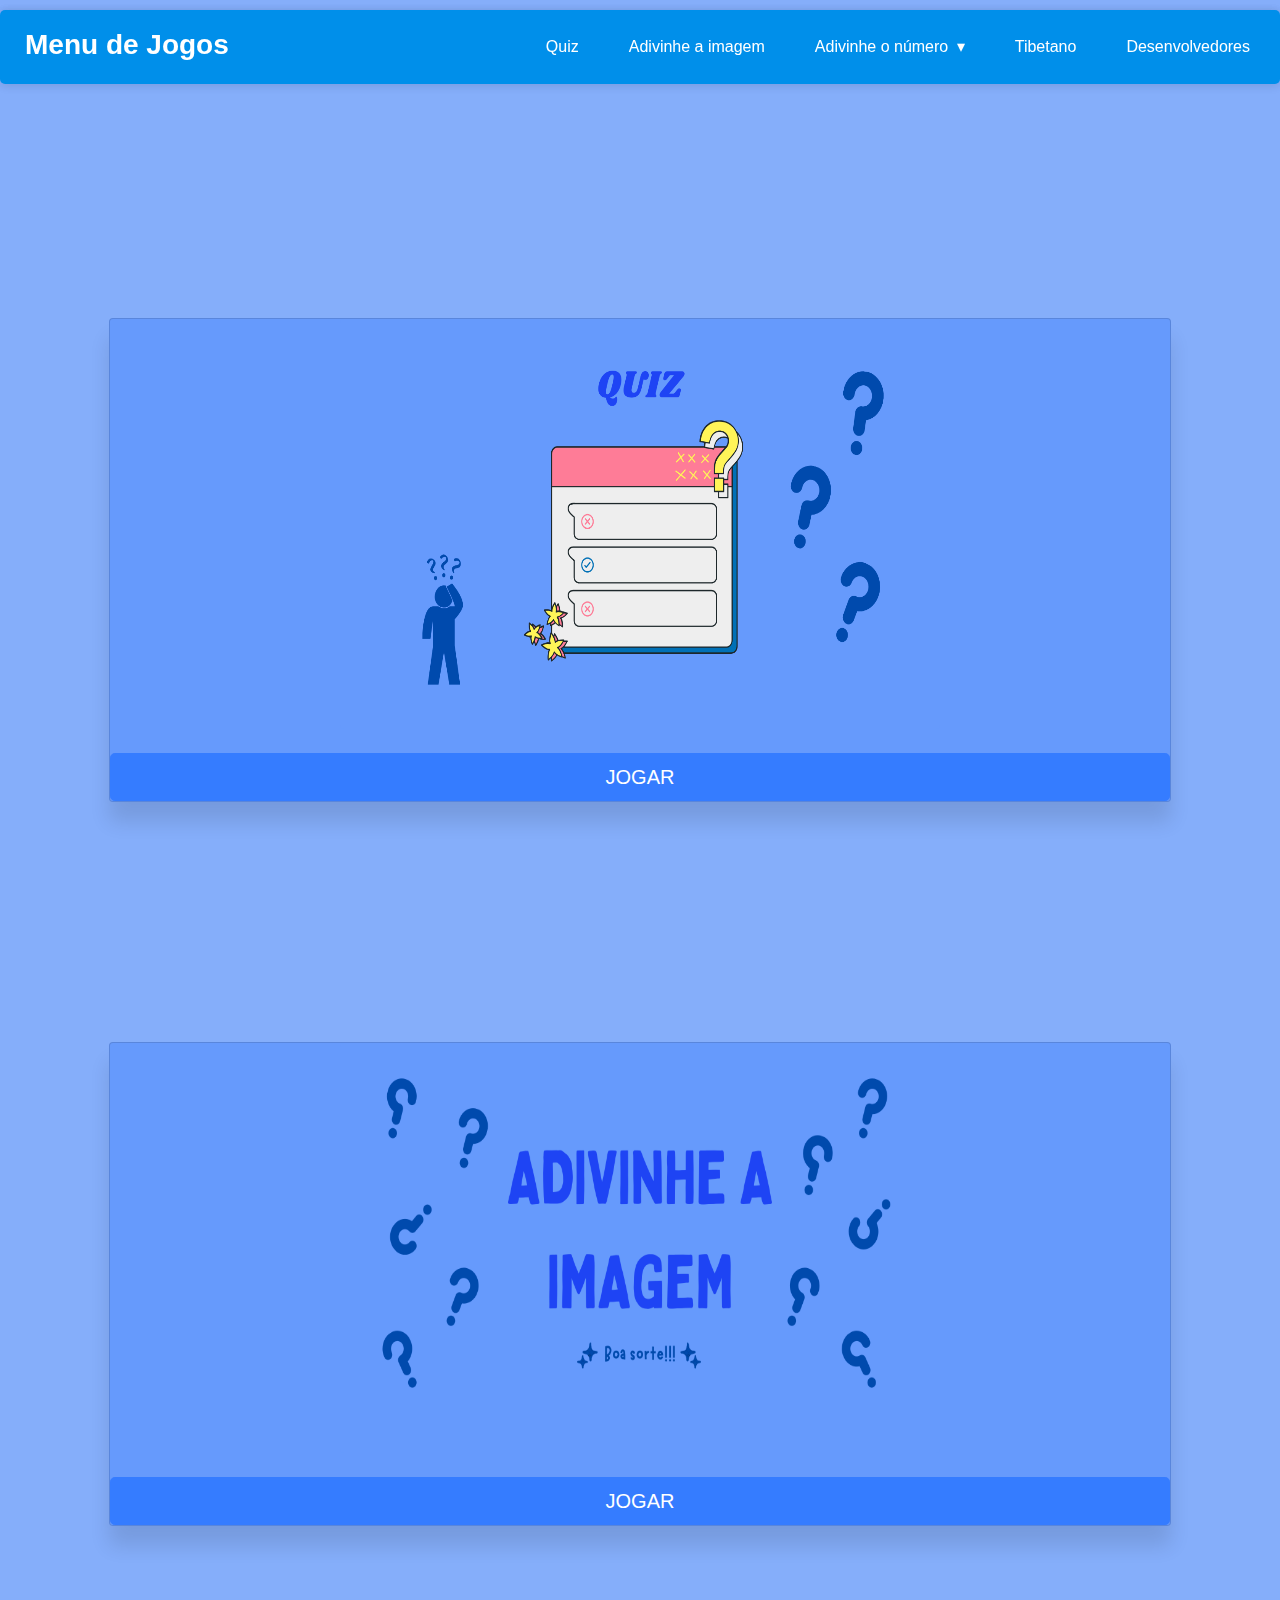
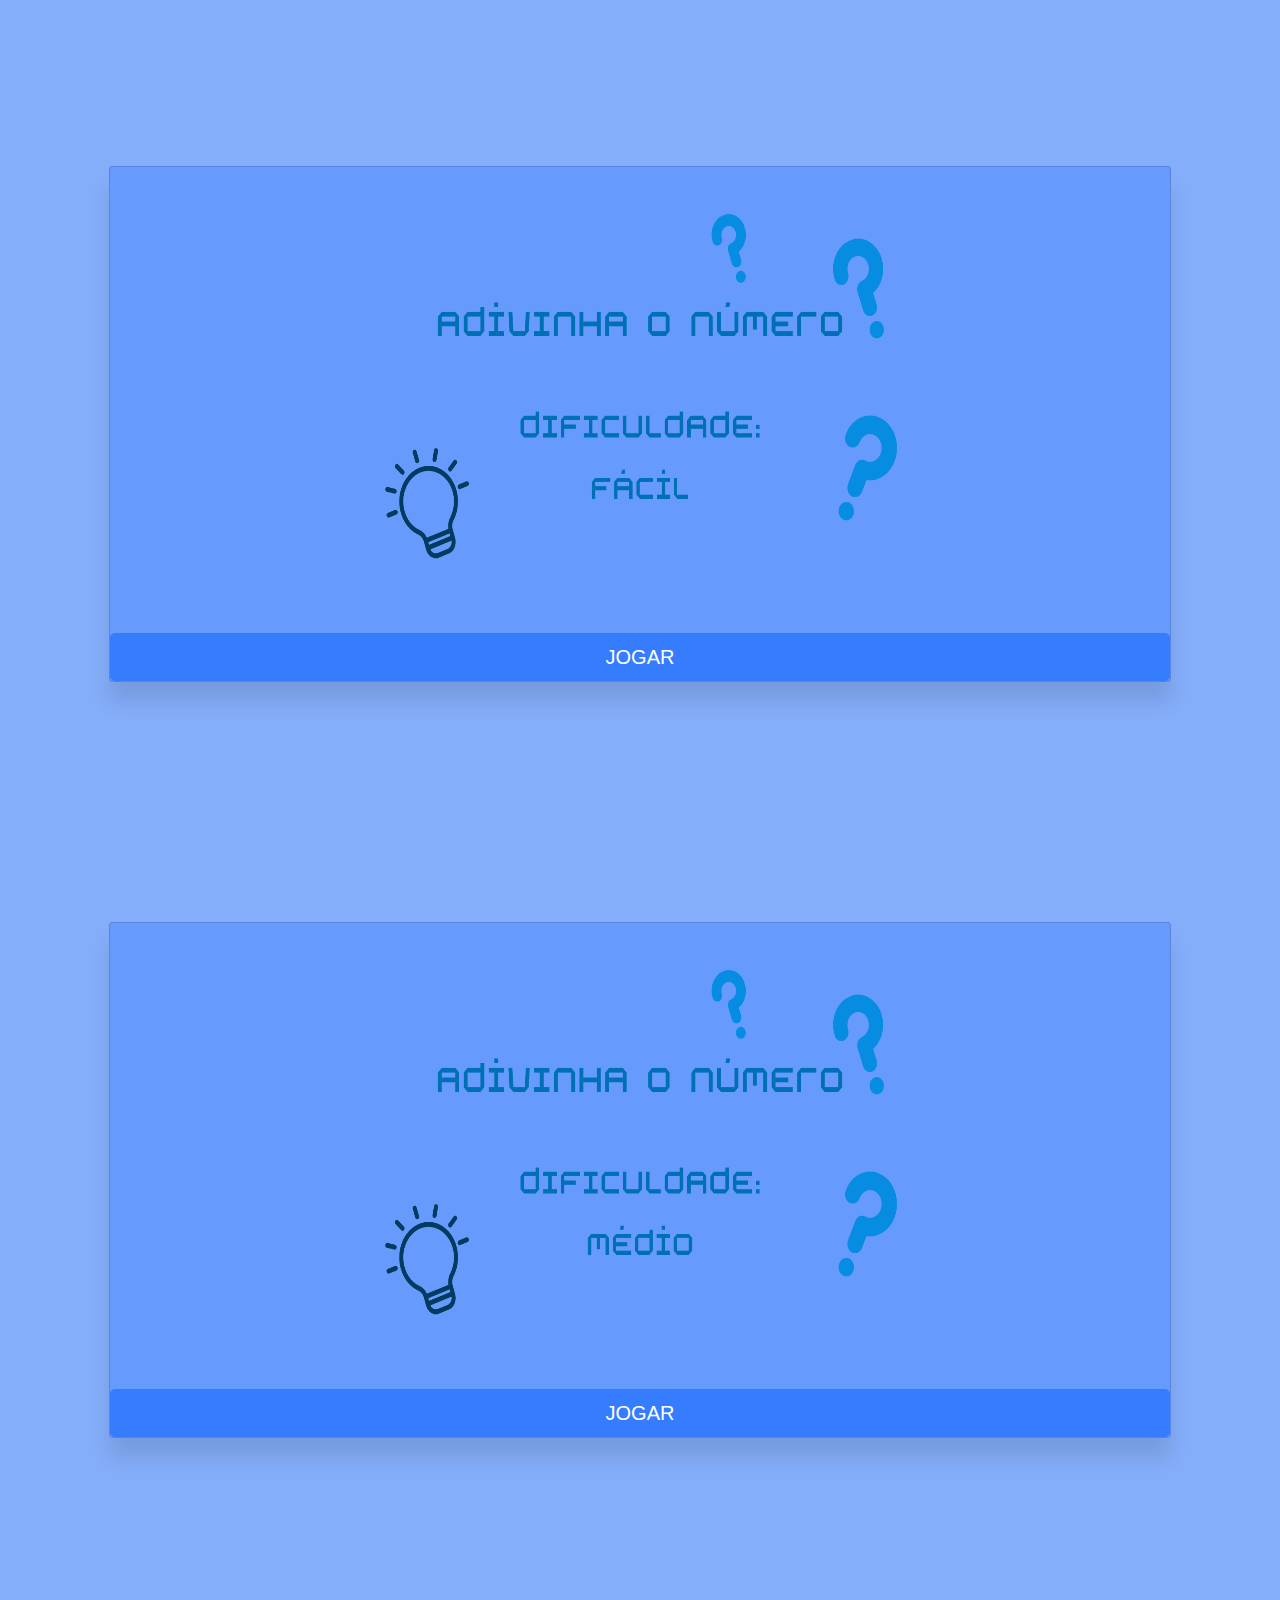
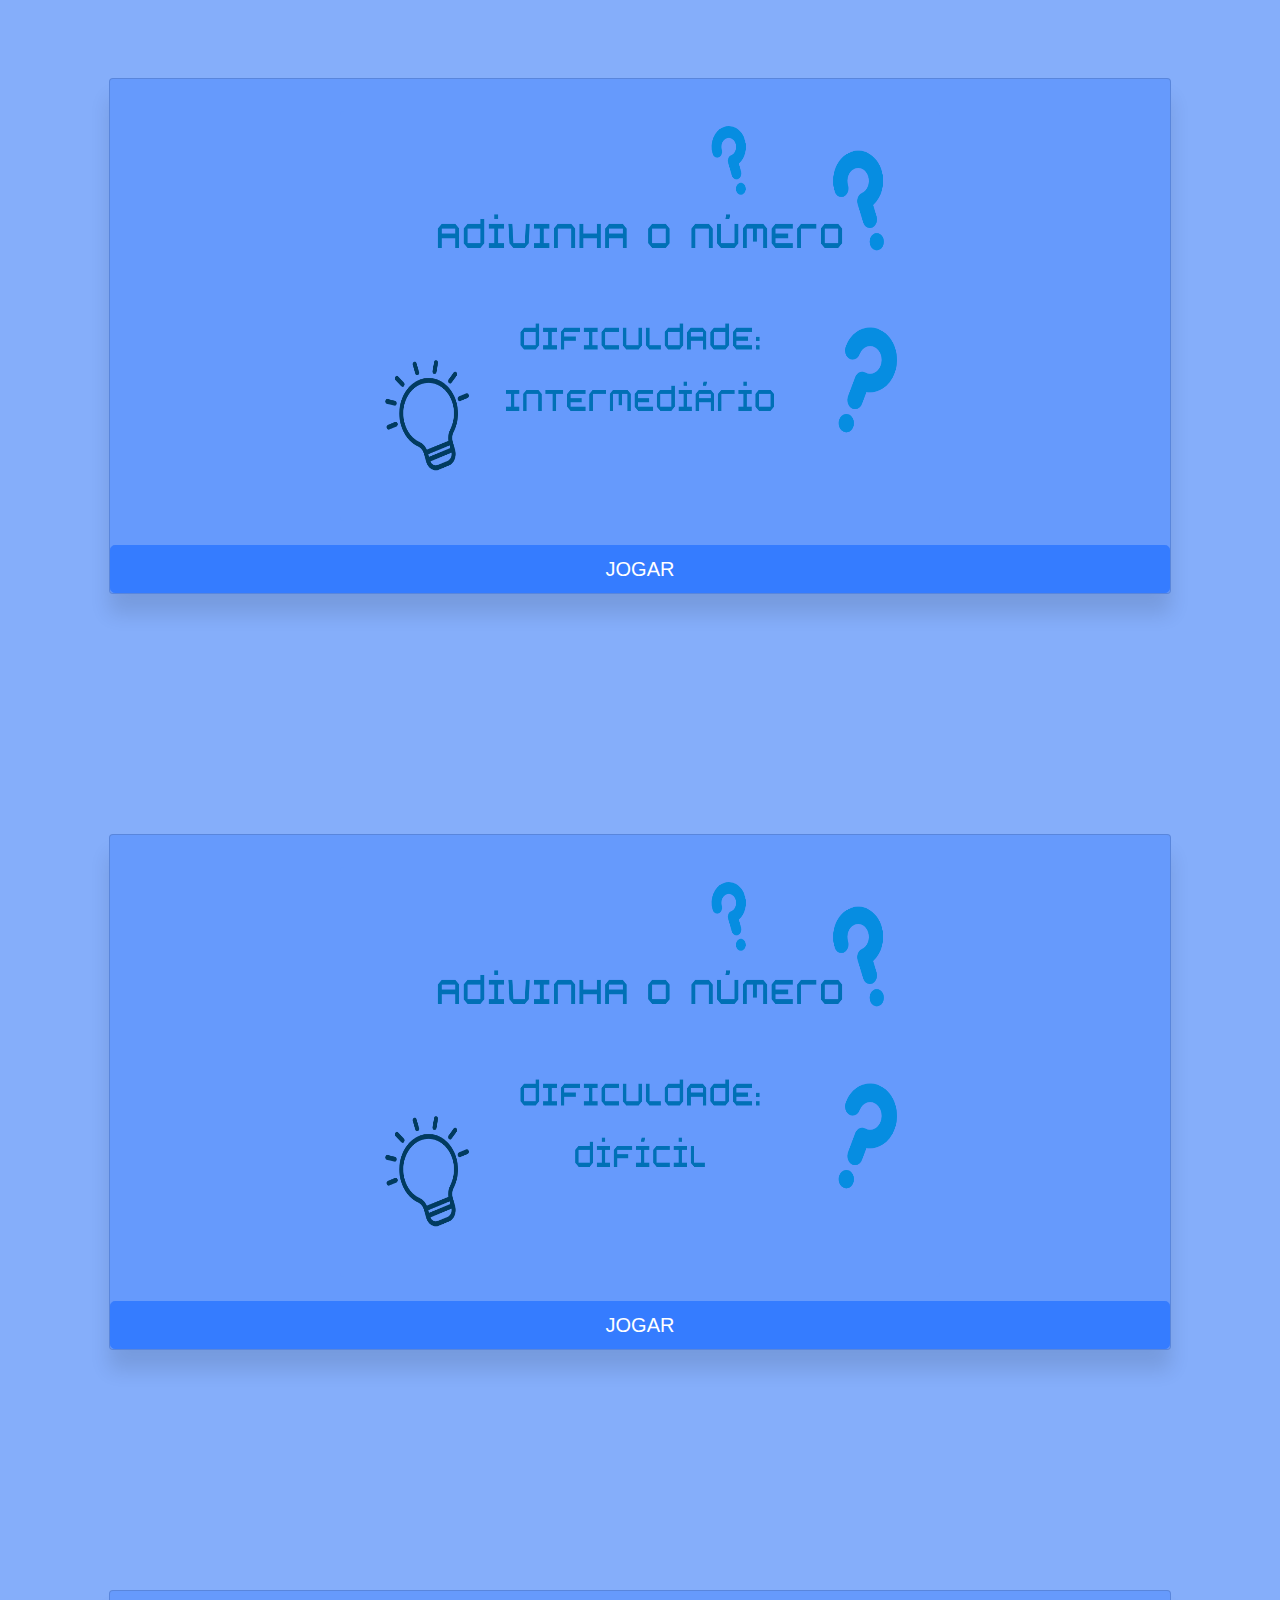
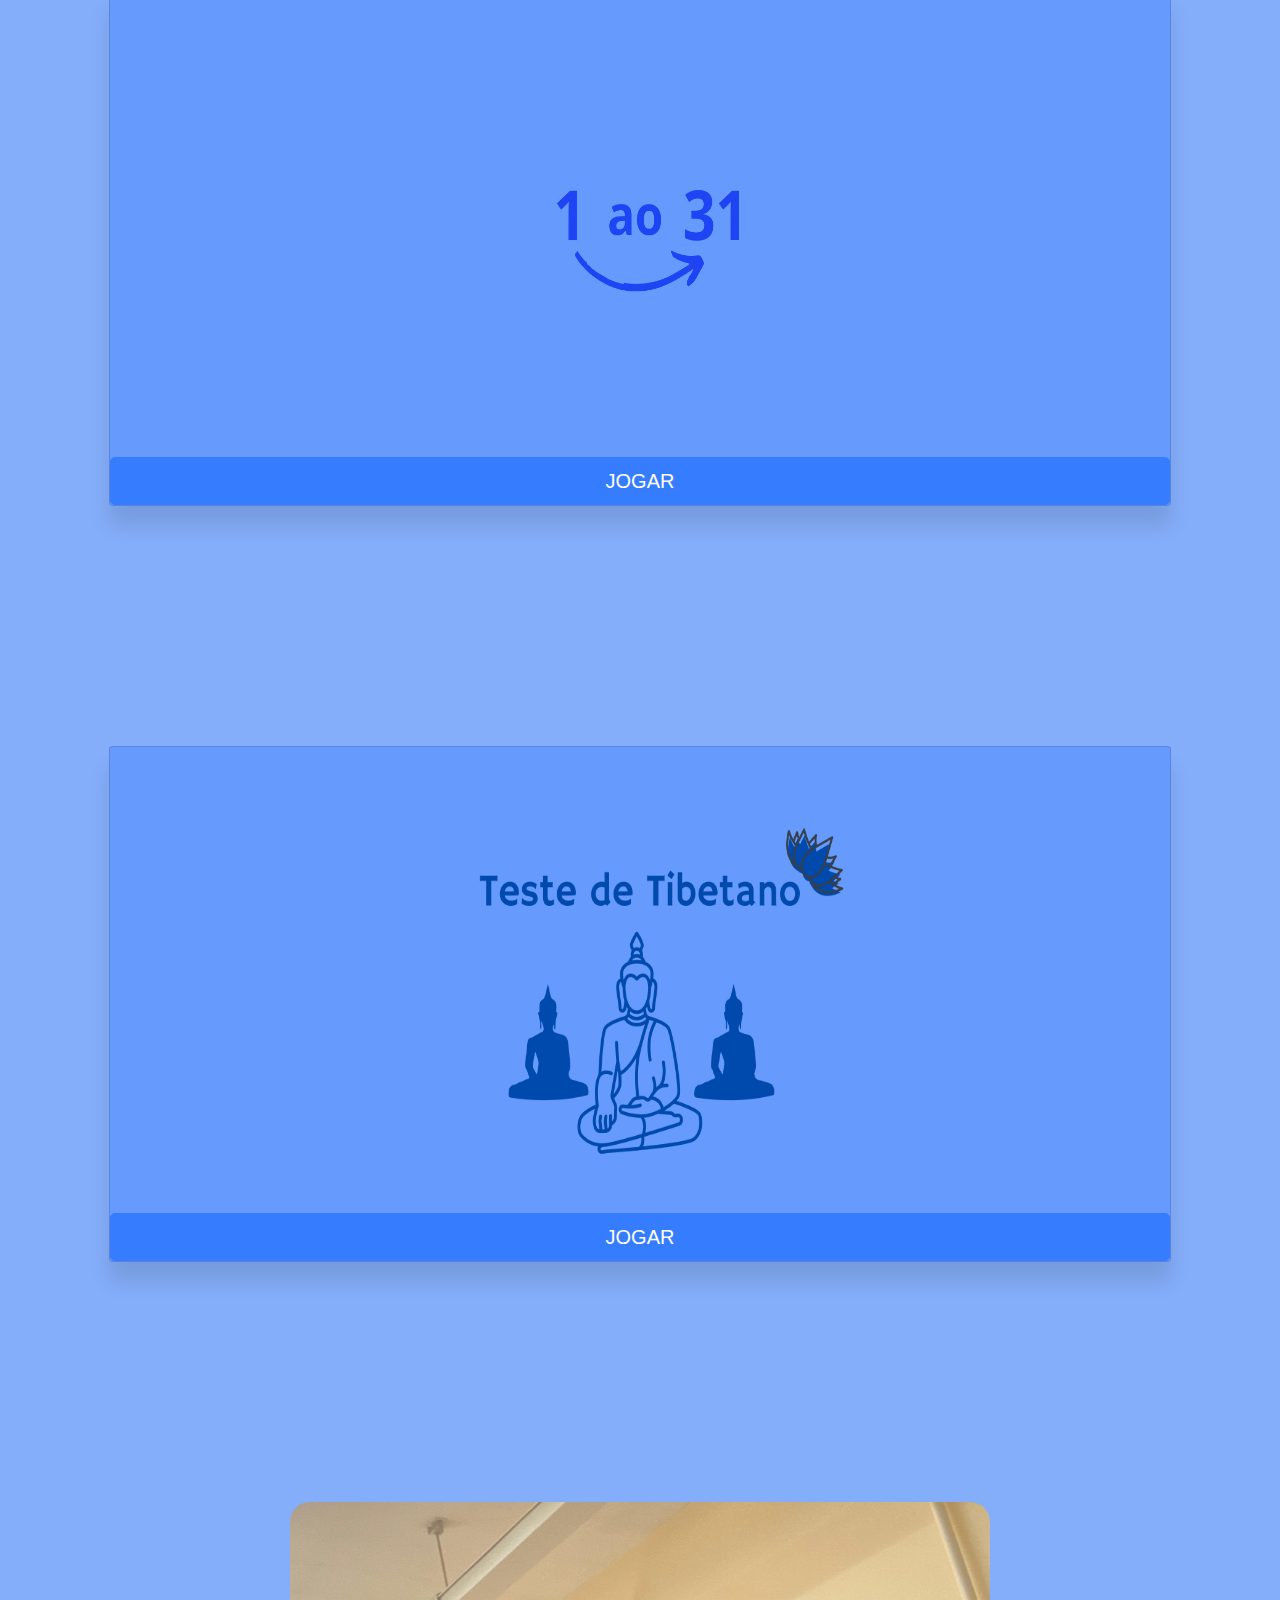
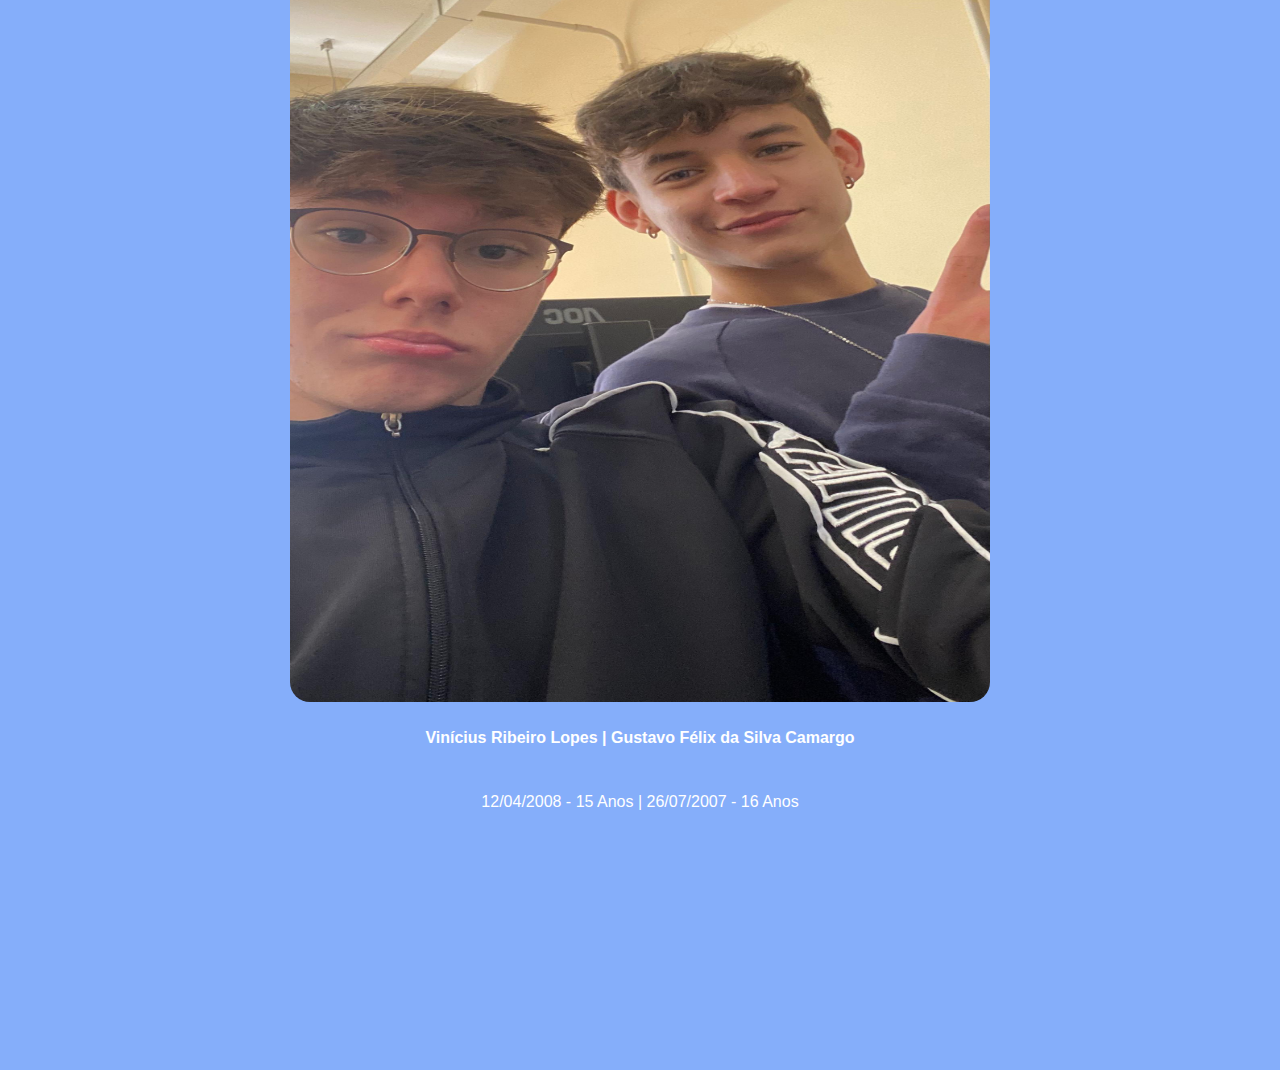
<file: index.html>
<!DOCTYPE html>
<html lang="en">

<head>
    <meta charset="UTF-8">
    <meta name="viewport" content="width=device-width, initial-scale=1.0">
    <title>Menu de Jogos</title>

    <link rel="stylesheet" href="style.css">
    <link href="https://maxcdn.bootstrapcdn.com/font-awesome/4.5.0/css/font-awesome.min.css" rel="stylesheet">
    <link href="css/bootstrap.min.css" rel="stylesheet">
    <link rel="stylesheet" crossorigin="anonymous"
        href="https://me.kis.v2.scr.kaspersky-labs.com/E3E8934C-235A-4B0E-825A-35A08381A191/abn/main.css?attr=aHR0cHM6Ly9lbnpvY2FtaWxsby5naXRodWIuaW8vaW5kZXguaHRtbA">
    <link rel="shortcut icon" href="imagem/logo.png" type="imagem/x-icon">

</head>

<body>
    <header id="menu">
        <div class="navbar-expand-lg fixed-top">
            <a href="#menu" class="logo">Menu de Jogos</a>
            <div class="menu-toggle"></div>
            <nav id="menu">
                <ul>

                    <li><a href="#quiz">Quiz</a>
                    <li><a href="#adivinhe_imagem">Adivinhe a imagem</a>
                    <li class="drop"><a href="#adivinhe_numero">Adivinhe o número</a>
                        <ul class="dropdown">
                            <li><a href="#numero_facil">Fácil</a></li>
                            <li><a href="#numero_medio">Médio</a></li>
                            <li><a href="#numero_intermediario">Intermediário</a></li>
                            <li><a href="#numero_dificil">Difícil</a></li>
                            <li><a href="#1ao31">1 ao 31</a></li>
                        </ul>
                    </li>
                    <li><a href="#tibetano">Tibetano</a>
                    <li><a href="#desenvolvedores">Desenvolvedores</a>

                </ul>
            </nav>
            <div class="clearfix"></div>
        </div>
    </header>


    <br ><br><br><br><br><br><br><br><br><br><br><br>

    <div class="row">
        <div class="col-1"></div>
        <div class="col-10">
            <div class="card" id="quiz">
                <img src="imagem/quiz.png" class="img-thumbnail rounded mx-auto d-block"
                    style=" width: 600px; height: 410px;"><br>
                <a href="jogos/quiz.html" class="btn btn-dark btn-lg">JOGAR</a>
            </div>
        </div>
    </div>

    <br><br><br><br><br><br><br><br><br><br>

    <div class="row">
        <div class="col-1"></div>
        <div class="col-10">
            <div class="card" id="adivinhe_imagem">
                <img src="imagem/adivinhe_imagem.png" class="img-thumbnail rounded mx-auto d-block"
                    style=" width: 600px; height: 410px; "><br>
                <a href="jogos/adivinhe_imagem.html" class="btn btn-dark btn-lg">JOGAR</a>
            </div>
        </div>
    </div>

    <br><br><br><br><br><br><br><br><br><br>

    <div class="row">
        <div class="col-1"></div>
        <div class="col-10">
            <div class="card" id="numero_facil">
                <h1 class="card-title" style="text-align: center;"></h1>
                <img src="imagem/numero_facil.png" class="img-thumbnail rounded mx-auto d-block"
                    style=" width: 600px; height: 410px; "><br>
                <a href="jogos/numero_facil.html" class="btn btn-dark btn-lg">JOGAR</a>
            </div>
        </div>
    </div>

    <br><br><br><br><br><br><br><br><br><br>

    <div class="row">
        <div class="col-1"></div>
        <div class="col-10">
            <div class="card" id="numero_medio">
                <h1 class="card-title" style="text-align: center;"></h1>
                <img src="imagem/numero_medio.png" class="img-thumbnail rounded mx-auto d-block"
                    style=" width: 600px; height: 410px; "><br>
                <a href="jogos/numero_medio.html" class="btn btn-dark btn-lg">JOGAR</a>
            </div>
        </div>
        </div>

        <br><br><br><br><br><br><br><br><br><br>

        <div class="row">
            <div class="col-1"></div>
            <div class="col-10">
                <div class="card" id="numero_intermediario">
                    <h1 class="card-title" style="text-align: center;"></h1>
                    <img src="imagem/numero_intermediario.png" class="img-thumbnail rounded mx-auto d-block"
                        style=" width: 600px; height: 410px; "><br>
                    <a href="jogos/numero_intermediario.html" class="btn btn-dark btn-lg">JOGAR</a>
                </div>
            </div>
        </div>

        <br><br><br><br><br><br><br><br><br><br>

        <div class="row">
            <div class="col-1"></div>
            <div class="col-10">
                <div class="card" id="numero_dificil">
                    <h1 class="card-title" style="text-align: center;"></h1>
                    <img src="imagem/numero_dificil.png" class="img-thumbnail rounded mx-auto d-block"
                        style=" width: 600px; height: 410px; "><br>
                    <a href="jogos/numero_dificil.html" class="btn btn-dark btn-lg">JOGAR</a>
                </div>
            </div>
        </div>

        <br><br><br><br><br><br><br><br><br><br>

        <div class="row">
            <div class="col-1"></div>
            <div class="col-10">
                <div class="card" id="1ao31">
                    <h1 class="card-title" style="text-align: center;"></h1>
                    <img src="imagem/1ao31.png" class="img-thumbnail rounded mx-auto d-block"
                        style=" width: 600px; height: 410px; "><br>
                    <a href="jogos/1ao31.html" class="btn btn-dark btn-lg">JOGAR</a>
                </div>
            </div>
        </div>

        <br><br><br><br><br><br><br><br><br><br>

        <div class="row">
            <div class="col-1"></div>
            <div class="col-10">
                <div class="card" id="tibetano">
                    <h1 class="card-title" style="text-align: center;"></h1>
                    <img src="imagem/tibetano.png" class="img-thumbnail rounded mx-auto d-block"
                        style=" width: 600px; height: 410px; "><br>
                    <a href="jogos/tibetano.html" class="btn btn-dark btn-lg">JOGAR</a>
                </div>
            </div>
        </div>

        <br><br><br><br><br><br><br><br><br><br>

        <div class="img_desenvolvedores" id="desenvolvedores">
            <img src="imagem/desenvolvedores.jpg" class="img-fluid" style=" width: 700px; height: 800px; box-shadow: 0 20px 20px solid black;
            border-radius: 20px; ">
        </div>
        <br>
        <p style="text-align: center; color: #fff; font-weight: bold;">Vinícius Ribeiro Lopes  |  Gustavo Félix da Silva Camargo</p>
        <br>
        <p style="text-align: center; color: #fff;">12/04/2008 - 15 Anos | 26/07/2007 - 16 Anos</p>

        <br><br><br><br><br><br><br><br><br><br>

</body>

<script src="https://code.jquery.com/jquery-3.5.1.min.js"
    integrity="sha256-9/aliU8dGd2tb6OSsuzixeV4y/faTqgFtohetphbbj0=" crossorigin="anonymous"></script>

<script src="https://code.jquery.com/jquery-3.5.1.slim.min.js"
    integrity="sha384-DfXdz2htPH0lsSSs5nCTpuj/zy4C+OGpamoFVy38MVBnE+IbbVYUew+OrCXaRkfj"
    crossorigin="anonymous"></script>

<script src="https://cdn.jsdelivr.net/npm/popper.js@1.16.1/dist/umd/popper.min.js"
    integrity="sha384-9/reFTGAW83EW2RDu2S0VKaIzap3H66lZH81PoYlFhbGU+6BZp6G7niu735Sk7lN"
    crossorigin="anonymous"></script>

<script src="js/bootstrap.min.js"></script>

<script src="js/bootstrap.min.2.js"></script>

<script src="https://code.jquery.com/jquery-3.5.1.slim.min.js"
    integrity="sha384-DfXdz2htPH0lsSSs5nCTpuj/zy4C+OGpamoFVy38MVBnE+IbbVYUew+OrCXaRkfj"
    crossorigin="anonymous"></script>

<script>

    $(document).ready(function () {

        $('.menu-toggle').click(function () {

            $('.menu-toggle').toggleClass('ativo')
            $('nav').toggleClass('ativo')

        })

    });

    $(".drop")
        .click(function () {
            $(".dropdown").show(300);
        });
    $(".drop")
        .click(function () {
            $(".dropdown").hide(300);
        });

</script>

</html>
</file>
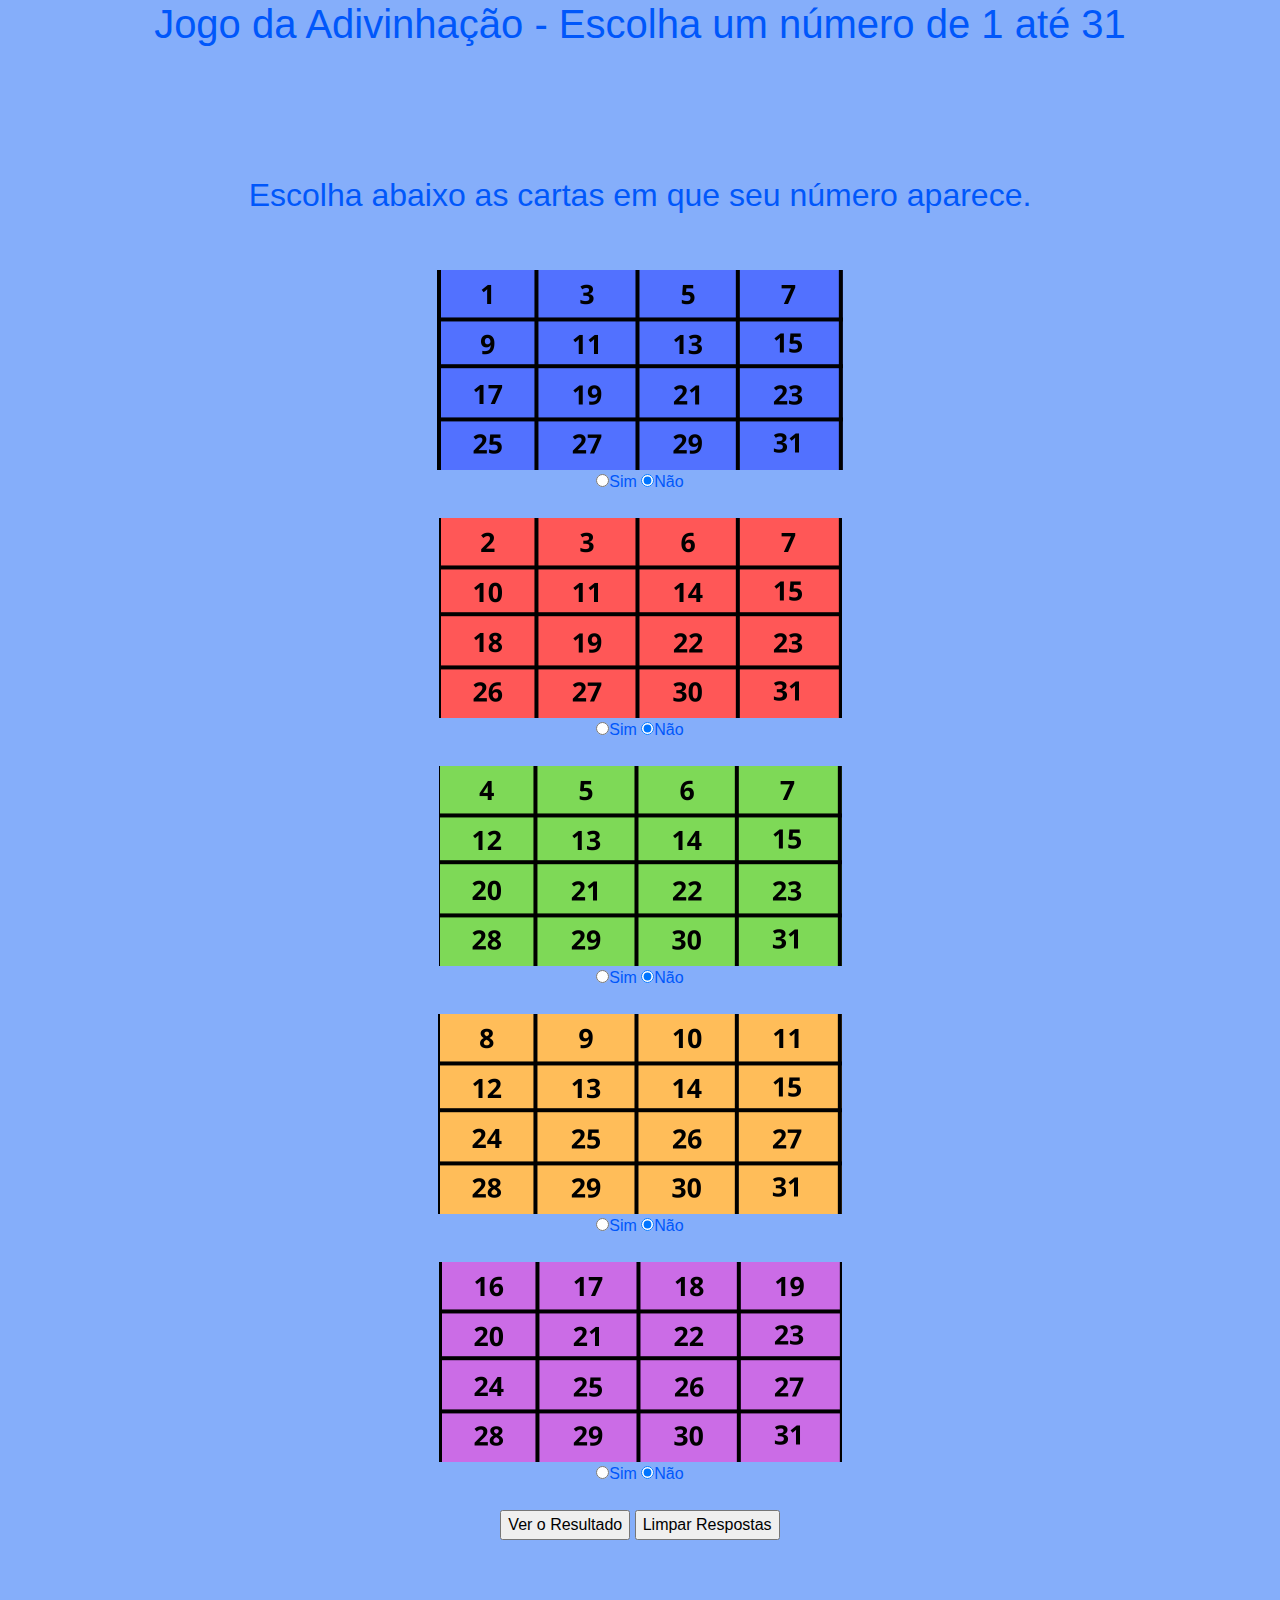
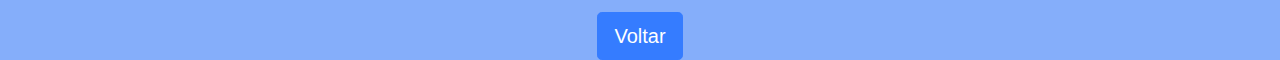
<file: jogos/1ao31.html>
<!doctype html>
<html>

<head>
    <meta charset="utf-8">
    <title>Adivinhando o numero quê você pensou de 1 até 31 !!!!</title>
    <link rel="shortcut icon" href="/../imagem/logo.png" type="imagem/x-icon">
    <link href="../css/bootstrap.min.css" rel="stylesheet">
</head>

<style>
    body {
        background-color: #85aefa;
        color: #0057fa;
        font-family: sans-serif;
        text-align: center;
    }
</style>

<body>
    <script language="Javascript">

        alert('Pense num número de 1 até 31');
        alert('Não conte e nem fale, pois vou adivinhar !!!!');
        alert('Só errarei se você não identificar corretamente\n as cartas em que estão o número  que você pensou !!!');
        alert('Então preste muita atenção ao escolher as cartas !!!');
    </script>

    <h1> Jogo da Adivinhação - Escolha um número de 1 até 31</h1>
    <form name="formAdivinha" method="get">


        <br><br><br><br><br>

        <h2> Escolha abaixo as cartas em que seu número aparece.</h2>

        <br><br>

        <img src="1ao31/carta1.png" class="img-fluid"/>
        <br>
        <INPUT TYPE="radio" NAME="op1" VALUE="Sim">Sim
        <INPUT TYPE="radio" NAME="op1" VALUE="Não" checked>Não<br /><br />
        <img src="1ao31/carta2.png" class="img-fluid"/>
        <br>
        <INPUT TYPE="radio" NAME="op2" VALUE="Sim">Sim
        <INPUT TYPE="radio" NAME="op2" VALUE="Não" checked>Não<br /><br />
        <img src="1ao31/carta3.png" class="img-fluid"/>
        <br>
        <INPUT TYPE="radio" NAME="op3" VALUE="Sim">Sim
        <INPUT TYPE="radio" NAME="op3" VALUE="Não" checked>Não<br /><br />
        <img src="1ao31/carta4.png" class="img-fluid"/>
        <br>
        <INPUT TYPE="radio" NAME="op4" VALUE="Sim">Sim
        <INPUT TYPE="radio" NAME="op4" VALUE="Não" checked>Não<br /><br />

        <img src="1ao31/carta5.png" class="img-fluid"/>
        <br>
        <INPUT TYPE="radio" NAME="op5" VALUE="Sim">Sim
        <INPUT TYPE="radio" NAME="op5" VALUE="Não" checked>Não<br /><br />
        <input type="button" name="verifica" value="Ver o Resultado" onclick="respostas()">
        <input type="reset" name="limpar" value="Limpar Respostas">
    </form>

    <br><br><br>

    <a href="../index.html" class="btn btn-dark btn-lg">Voltar</a>


    <script>
        function respostas() {

            var acertos = 0;

            var resp1 = document.formAdivinha.op1.value;
            var resp2 = document.formAdivinha.op2.value;
            var resp3 = document.formAdivinha.op3.value;
            var resp4 = document.formAdivinha.op4.value;
            var resp5 = document.formAdivinha.op5.value;

            if (resp1 == "Sim") acertos = acertos + 1;
            if (resp2 == "Sim") acertos = acertos + 2;
            if (resp3 == "Sim") acertos = acertos + 4;
            if (resp4 == "Sim") acertos = acertos + 8;
            if (resp5 == "Sim") acertos = acertos + 16;


            if (acertos > 0) {
                // alert('Acertos ='+acertos);
                document.write('<div style="background-color: #4682B4" style = width = "100%"; height = "100%">');
                document.write('<center><h2>O número que você pensou foi: ' + acertos + '</h2><br />');

                document.write('<br />');
                document.write('<br /><br /><a href=""><h3>Tentar Novamente!!!</h3></a>');

                document.write('</center> </div>');


            } else alert('Você não escolheu nenhuma carta');

        }
    </script>
</body>

</html>
</file>
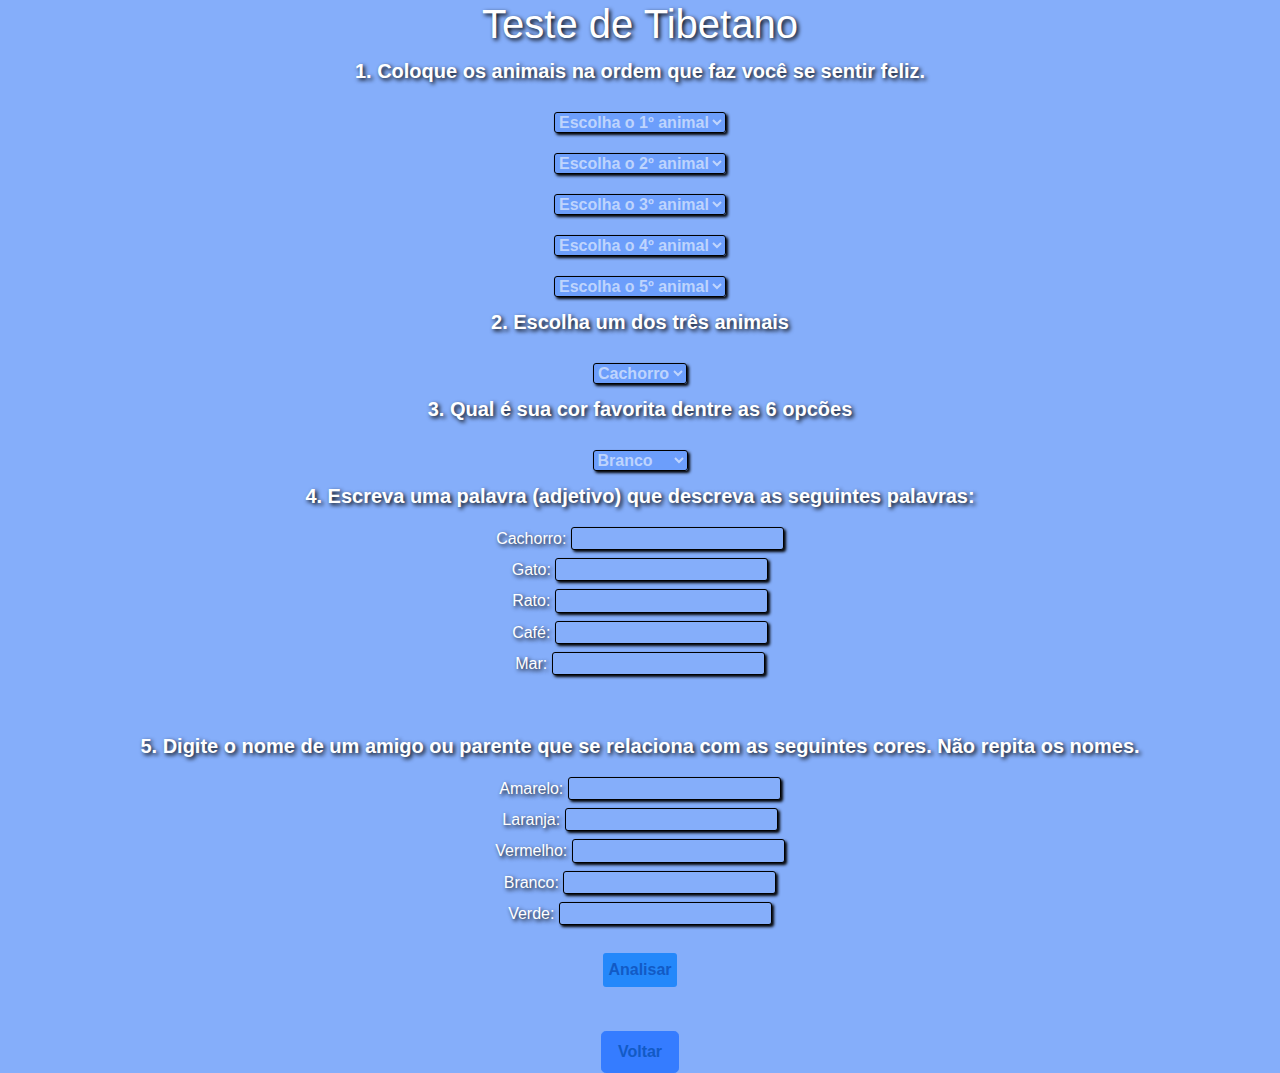
<file: jogos/tibetano.html>
<!DOCTYPE html>
<html lang="pt-br">

<head>
    <meta charset="UTF-8">
    <meta name="viewport" content="width=device-width, initial-scale=1.0">
    <link rel="shortcut icon" href="/../Menu de Jogos/imagem/logo.png" type="imagem/x-icon">
    <link href="../css/bootstrap.min.css" rel="stylesheet">
    <title>Teste de Tibetano</title>
</head>

<style>
    body {
        background-color: #85aefa;
        color: white;
        font-family: sans-serif;
        text-align: center;
        font-weight: bold;
    }

    p{
        color: white;
        font-size: 20px;
        text-shadow: 2px 2px 4px #000000;
    }

    h, h1, h2, h3, h4, h5{
        color: white;
        text-shadow: 2px 2px 4px #000000;
    }

    select{
        margin: 10px 0;
        font-weight: bold;
        border: 1px solid black;
        border-radius: 3px;
        background: #367cff4d;
        color: rgba(255, 255, 255, 0.568);
        box-shadow: 2px 2px 3px black;

    }

    h3{
        font-size: 16px;

    }

    input{
        border: 1px solid black;
        border-radius: 3px; 
        background: #85aefa;
        box-shadow: 2px 2px 3px black;

    }

    button{
        margin: 20px 0;
        padding: 5px;
        border: #00000000;
        border-radius: 3px; 
        background: #2488fa;
        color: #125ac5;
        font-weight: bold;
        font-size: 16px;

    }

    #voltar{
        font-weight: bold;
        text-decoration: none;
        color: #125ac5;
        font-size: 16px;

    }

</style>

<h1>Teste de Tibetano</h1>

<p>1. Coloque os animais na ordem que faz você se sentir feliz.</p>

<div>
    <select name="q1" id="q1" onchange="disableitem();">
        <option selected="" value="0" disabled="">Escolha o 1º animal</option>
        <option value="a carreira">Vaca</option>
        <option value="o orgulho">Tigre</option>
        <option value="o amor">Ovelha</option>
        <option value="a família">Cavalo</option>
        <option value="o dinheiro">Porco</option>
    </select>
</div>
<div>
    <select name="q2" id="q2" onchange="disableitem();">
        <option selected="" value="0" disabled="">Escolha o 2º animal</option>
        <option value="a carreira">Vaca</option>
        <option value="o orgulho">Tigre</option>
        <option value="o amor">Ovelha</option>
        <option value="a família">Cavalo</option>
        <option value="o dinheiro">Porco</option>
    </select>
</div>
<div>
    <select name="q3" id="q3" onchange="disableitem();">
        <option selected="" value="0" disabled="">Escolha o 3º animal</option>
        <option value="a carreira">Vaca</option>
        <option value="o orgulho">Tigre</option>
        <option value="o amor">Ovelha</option>
        <option value="a família">Cavalo</option>
        <option value="o dinheiro">Porco</option>
    </select>
</div>
<div>
    <select name="q4" id="q4" onchange="disableitem();">
        <option selected="" value="0" disabled="">Escolha o 4º animal</option>
        <option value="a carreira">Vaca</option>
        <option value="o orgulho">Tigre</option>
        <option value="o amor">Ovelha</option>
        <option value="a família">Cavalo</option>
        <option value="o dinheiro">Porco</option>
    </select>
</div>
<div>
    <select name="q5" id="q5" onchange="disableitem();">
        <option selected="" value="0" disabled="">Escolha o 5º animal</option>
        <option value="a carreira">Vaca</option>
        <option value="o orgulho">Tigre</option>
        <option value="o amor">Ovelha</option>
        <option value="a família">Cavalo</option>
        <option value="o dinheiro">Porco</option>
    </select>
</div>

<div class="question">
    <p>2. Escolha um dos três animais</p>
    <select id="animals">
        <option value="1">Cachorro</option>
        <option value="2">Porco</option>
        <option value="3">Tigre</option>
    </select>
</div>

<div class="question">
    <p>3. Qual é sua cor favorita dentre as 6 opcões</p>
    <select id="colors">
        <option value="1">Branco</option>
        <option value="2">Azul</option>
        <option value="3">Verde</option>
        <option value="4">Amarelo</option>
        <option value="5">Vermelho</option>
        <option value="6">Preto</option>
    </select>
</div>

<div>
    <p>4. Escreva uma palavra (adjetivo) que descreva as seguintes palavras:</p>

    <h3>Cachorro: <input type="text" id="dog"></h3>
    <h3>Gato: <input type="text" id="cat"></h3>
    <h3>Rato: <input type="text" id="mouse"></h3>
    <h3>Café: <input type="text" id="coffee"></h3>
    <h3>Mar: <input type="text" id="ocean"></h3>

</div>

<br><br>

<div>
    <p>5. Digite o nome de um amigo ou parente que se relaciona com as seguintes cores. Não repita os nomes.</p>

    <h3>Amarelo: <input type="text" id="yellow"></h3>
    <h3>Laranja: <input type="text" id="orange"></h3>
    <h3>Vermelho: <input type="text" id="red"></h3>
    <h3>Branco: <input type="text" id="white"></h3>
    <h3>Verde: <input type="text" id="green"></h3>

</div>

<button onclick="analisartest()">Analisar</button>

<div class="answer" id="testResult"></div>

<script>
    function analisartest() {
        const animals = parseInt(document.getElementById('animals').value);
        const colors = parseInt(document.getElementById('colors').value);

        var q1 = String(document.getElementById('q1'). value);
        var q2 = String(document.getElementById('q2'). value);
        var q3 = String(document.getElementById('q3'). value);
        var q4 = String(document.getElementById('q4'). value);
        var q5 = String(document.getElementById('q5'). value);

        var yellow = String(document.getElementById('yellow').value);
        var orange = String(document.getElementById('orange').value);
        var red = String(document.getElementById('red').value);
        var white = String(document.getElementById('white').value);
        var green = String(document.getElementById('green').value);

        var dog = String(document.getElementById('dog').value);
        var cat = String(document.getElementById('cat').value);
        var mouse = String(document.getElementById('mouse').value);
        var coffee = String(document.getElementById('coffee').value);
        var ocean = String(document.getElementById('ocean').value);


        let result = "Resultado: ";

        const totalScore = animals + colors;

        if (totalScore <= 5) {
            result += "Você possui uma personalidade equilibrada e harmoniosa. Na sua vida você prioriza, em primeiro lugar " + q1 + ", em segundo lugar " + q2 + " e em seguida " +  q3 + ", " + q4 + " e em último lugar " + q5 + ". É nesta ordem que você tem priorizado as coisas em sua vida. Podemos dizer também que " + dog + " diz respeito a sua própria personalidade, " + cat + " descreve melhor o seu par; já o termo " + mouse + " diz respeito a seus inimigos, enquanto " + coffee + " faz referência a como você ve seu crush em sua vida e " + ocean + " é como você enxerga sua própria vida. Além disso, " + yellow + " é alguém que você nunca esquecerá, " + orange + " é uma pessoa que você considera um verdadeiro amigo, já " + red + " é a pessoa que você ama verdadeiramente, enquanto " + white + " é sua alma gémea e " + green + " é a pessoa que estará presente até o fim da vida.";
        } else if (totalScore <= 7) {
            result += "Sua personalidade pode ser influenciada por estresse e tensão. Na sua vida você prioriza, em primeiro lugar " + q1 + ", em segundo lugar " + q2 + " e em seguida " +  q3 + ", " + q4 + " e em último lugar " + q5 + ". É nesta ordem que você tem priorizado as coisas em sua vida. Podemos dizer também que " + dog + " diz respeito a sua própria personalidade, " + cat + " descreve melhor o seu par; já o termo " + mouse + " diz respeito a seus inimigos, enquanto " + coffee + " faz referência a como você ve seu crush em sua vida e " + ocean + " é como você enxerga sua própria vida. Além disso, " + yellow + " é alguém que você nunca esquecerá, " + orange + " é uma pessoa que você considera um verdadeiro amigo, já " + red + " é a pessoa que você ama verdadeiramente, enquanto " + white + " é sua alma gémea e " + green + " é a pessoa que estará presente até o fim da vida.";
        } else {
            result += "Você pode beneficiar-se de trabalhar na sua atitude e relacionamentos. Na sua vida você prioriza, em primeiro lugar " + q1 + ", em segundo lugar " + q2 + " e em seguida " +  q3 + ", " + q4 + " e em último lugar " + q5 + ". É nesta ordem que você tem priorizado as coisas em sua vida. Podemos dizer também que " + dog + " diz respeito a sua própria personalidade, " + cat + " descreve melhor o seu par; já o termo " + mouse + " diz respeito a seus inimigos, enquanto " + coffee + " faz referência a como você ve seu crush em sua vida e " + ocean + " é como você enxerga sua própria vida. Além disso, " + yellow + " é alguém que você nunca esquecerá, " + orange + " é uma pessoa que você considera um verdadeiro amigo, já " + red + " é a pessoa que você ama verdadeiramente, enquanto " + white + " é sua alma gémea e " + green + " é a pessoa que estará presente até o fim da vida.";
        }

        document.getElementById('testResult').innerText = result;
    }

</script>

<br>

<a href="../index.html" id="voltar" class="btn btn-dark btn-lg">Voltar</a>

</body>

</html>
</file>
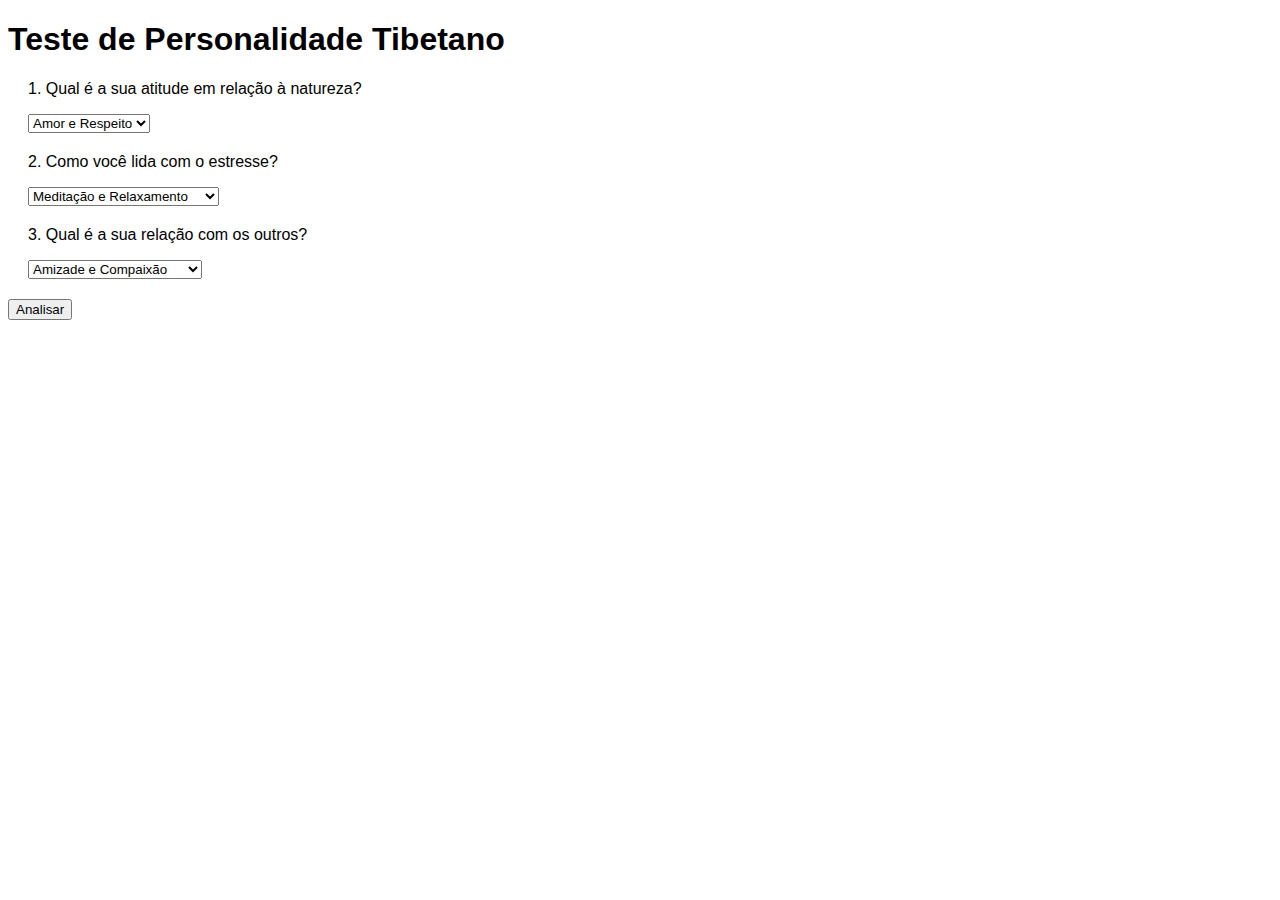
<file: jogos/tibetanotest.html>
<!DOCTYPE html>
<html lang="en">
<head>
    <meta charset="UTF-8">
    <meta name="viewport" content="width=device-width, initial-scale=1.0">
    <title>Teste de Personalidade Tibetano</title>
    <style>
        body {
            font-family: Arial, sans-serif;
        }
        .question {
            margin: 20px;
        }
        .answer {
            margin-left: 20px;
        }

    </style>
</head>
<body>
    <h1>Teste de Personalidade Tibetano</h1>

    <div class="question">
        <p>1. Qual é a sua atitude em relação à natureza?</p>
        <select id="natureAttitude">
            <option value="1">Amor e Respeito</option>
            <option value="2">Indiferença</option>
            <option value="3">Desprezo</option>
        </select>
    </div>

    <div class="question">
        <p>2. Como você lida com o estresse?</p>
        <select id="stressHandling">
            <option value="1">Meditação e Relaxamento</option>
            <option value="2">Distrações e Entretenimento</option>
            <option value="3">Raiva e Irritação</option>
        </select>
    </div>

    <div class="question">
        <p>3. Qual é a sua relação com os outros?</p>
        <select id="relationship">
            <option value="1">Amizade e Compaixão</option>
            <option value="2">Indiferença</option>
            <option value="3">Competição e Hostilidade</option>
        </select>
    </div>

    <button onclick="analyzePersonalityTest()">Analisar</button>

    <div class="answer" id="testResult"></div>

    <script>
        function analyzePersonalityTest() {
            const natureAttitude = parseInt(document.getElementById('natureAttitude').value);
            const stressHandling = parseInt(document.getElementById('stressHandling').value);
            const relationship = parseInt(document.getElementById('relationship').value);

            // Lógica simples de análise (apenas um exemplo)
            let result = "Resultado: ";

            const totalScore = natureAttitude + stressHandling + relationship;

            if (totalScore <= 4) {
                result += "Você possui uma personalidade equilibrada e harmoniosa." ;
            } else if (totalScore <= 7) {
                result += "Sua personalidade pode ser influenciada por estresse e tensão.";
            } else {
                result += "Você pode beneficiar de trabalhar na sua atitude e relacionamentos.";
            }

            document.getElementById('testResult').innerText = result;
        }
    </script>
</body>
</html>
</file>
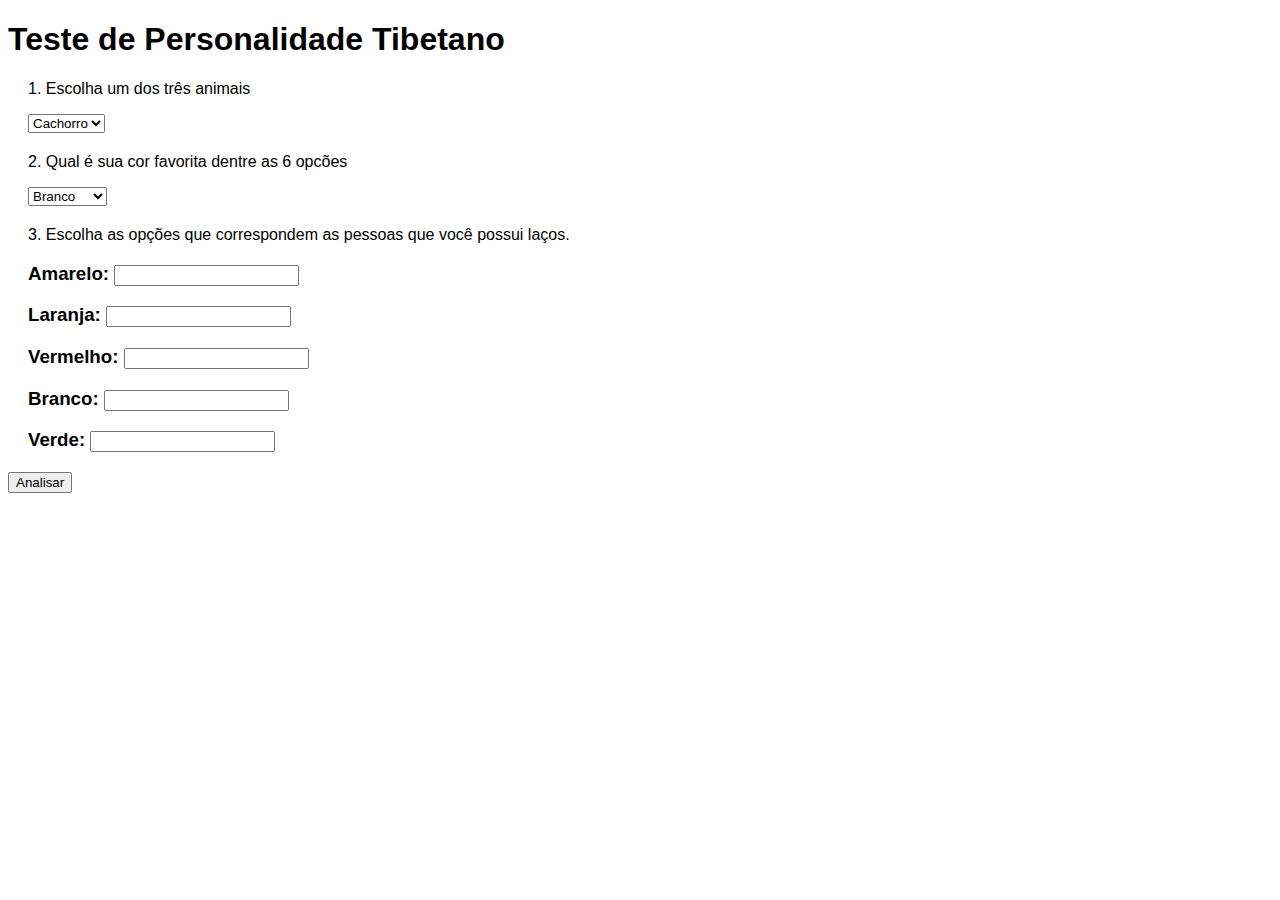
<file: jogos/tibetanotest2.html>
<!DOCTYPE html>
<html lang="pt-br">

<head>
    <meta charset="UTF-8">
    <meta name="viewport" content="width=device-width, initial-scale=1.0">
    <title>Teste de Personalidade Tibetano</title>
    <style>
        body {
            font-family: Arial, sans-serif;
        }

        .question {
            margin: 20px;
        }

        .answer {
            margin-left: 20px;
        }
    </style>

</head>

<body>
    <h1>Teste de Personalidade Tibetano</h1>

    <div class="question">
        <p>1. Escolha um dos três animais</p>
        <select id="animals">
            <option value="1">Cachorro</option>
            <option value="2">Porco</option>
            <option value="3">Tigre</option>
        </select>
    </div>

    <div class="question">
        <p>2. Qual é sua cor favorita dentre as 6 opcões</p>
        <select id="colors">
            <option value="1">Branco</option>
            <option value="2">Azul</option>
            <option value="3">Verde</option>
            <option value="4">Amarelo</option>
            <option value="5">Vermelho</option>
            <option value="6">Preto</option>
        </select>
    </div>

    <div class="question">
        <p>3. Escolha as opções que correspondem as pessoas que você possui laços.</p>
        
        <h3>Amarelo: <input type="text" id="yellow" value=""></h3>
        <h3>Laranja: <input type="text" id="orange" value=""></h3>
        <h3>Vermelho: <input type="text" id="red" value=""></h3>
        <h3>Branco: <input type="text" id="white" value=""></h3>
        <h3>Verde: <input type="text" id="green" value=""></h3>
    </div>

    </div>

    <button onclick="analisartest()">Analisar</button>

    <div class="answer" id="testResult"></div>

    <script>
        function analisartest() {
            const animals = parseInt(document.getElementById('animals').value);
            const colors = parseInt(document.getElementById('colors').value);
            var yellow = String(document.getElementById('yellow').value);
            var orange = String(document.getElementById('orange').value);
            var red = String(document.getElementById('red').value);
            var white = String(document.getElementById('white').value);
            var green = String(document.getElementById('green').value);


            let result = "Resultado: ";

            const totalScore = animals + colors;

            if (totalScore <= 5) {
                result += "Você possui uma personalidade equilibrada e harmoniosa. Alem disso " + yellow + " é alguém que você nunca esquecerá, ";
            } else if (totalScore <= 7) {
                result += "Sua personalidade pode ser influenciada por estresse e tensão. Alem disso " + yellow + " é alguém que você nunca esquecerá, ";
            } else {
                result += "Você pode beneficiar de trabalhar na sua atitude e relacionamentos. Alem disso " + yellow + " é alguém que você nunca esquecerá, ";
            }

            document.getElementById('testResult').innerText = result;
        }
    </script>
</body>

</html>
</file>
<file: style.css>
body{

    margin: 0;
    padding: 0;
    font-family: sans-serif;
    background-color: #85aefa;

}

header{

    position: relative;
    max-width: 1280px;
    margin: 10px auto;
    padding: 5px;
    box-sizing: border-box;
    border-radius: 5px;
    box-shadow: 0 2px 10px rgba(0, 0, 0, 0.11);

}

.logo{

    color: #fff;
    height: 60px;
    font-size: 28px;
    line-height: 60px;
    padding: 0 20px;
    text-align: center;
    box-sizing: border-box;
    float: left;
    font-weight: bold;
    text-decoration: none;

}

nav { float: right; }

.clearfix{
    clear: both;
}

nav::after {
    display: block;
    content: '';
    clear: both;
}

nav ul{

    margin: 0;
    padding: 0;
    display: flex;

}

nav ul li{

    list-style: none;

}

nav ul li a:not(:only-child)::after {
        padding-left: 4px;
        content: ' ▾';
    }

nav ul li a{

    display: block;
    margin: 10px 5px;
    padding: 10px 20px;
    text-decoration: none;
    color: #fff;
    border-radius: 8px;

}

nav ul li a.active,
nav ul li a:hover{

    background: #4daeeb;
    color: #fff;
    transition: 0.3s;

}

.dropdown {
    display: none;
    position: absolute;
    font-weight: bold;
    text-align: center;
    margin: 0px 25px;
    border-radius: 10px;
    color: #fff;
    background: #008FEA;
    box-shadow: 0 4px 10px rgba(10, 20, 30, .4);
}

.dropdown li:hover {
    background: #0070b6;
    border-radius: 10px;
}

@media(max-width: 1200px){
    
    header{
        margin: 20px;
    }

}

@media(max-width: 768px){
    

    .logo{

        height: 46px;
        font-size: 28px;
        line-height: 46px;

    }

    .menu-toggle{
        display: block;
        width: 40px;
        height: 40px;
        margin: 0px;
        float: right;
        cursor: pointer;
        text-align: center;
        font-size: 30px;
        color: #fff;
    }
    
    .menu-toggle:before{
        content: '\f0c9';
        font-family: fontawesome;
        line-height: 40px;
    }
    
    .menu-toggle.ativo:before{
        content: '\f00d';
    }

    nav{
        display: none;
    }

    
    nav.ativo{
    
        display: block;
        width: 100%;
    
    }
    
    nav.ativo ul{
    
        display: block;
    
    }
    
    nav.ativo ul li{
    
        margin: 0;
    }
}

.img_desenvolvedores{
    text-align: center;
}
</file>
